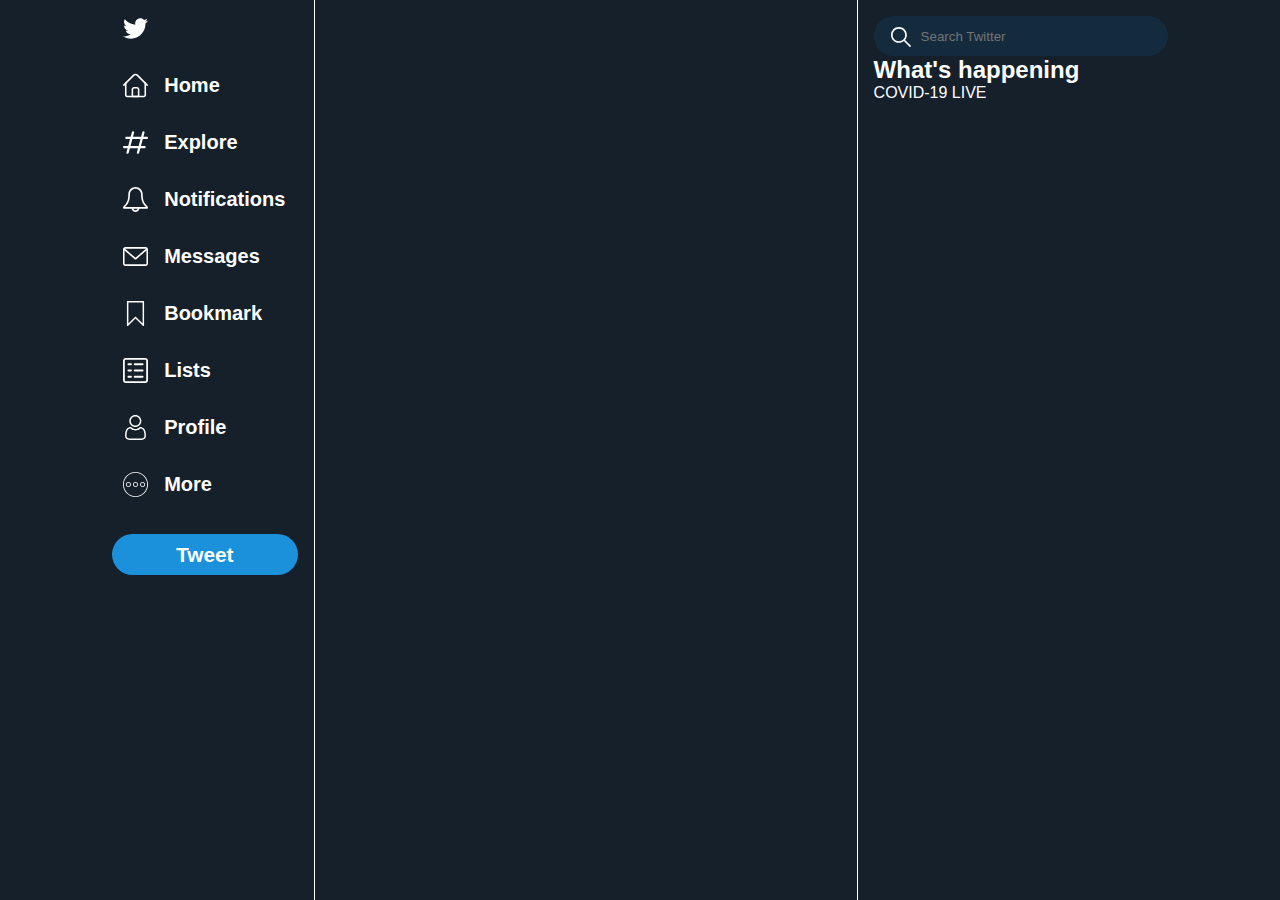
<file: twitter_dummy/index.html>
<!DOCTYPE html>
<html lang="en">
<head>
    <meta charset="UTF-8">
    <meta name="viewport" content="width=device-width, initial-scale=1.0">
    <title>Twitter Dummy</title>
    <link rel="stylesheet" href="/twitter_dummy/css/style.css">
</head>
<body>
    <div class="wrapper">
        <nav>
            <div class="logo">
                <img src="/twitter_dummy/images/twitter-log.svg" width="25" height="25" alt="twitter-logo">
            </div>

            <div class="logo">
                <img src="/twitter_dummy/images/home.svg" width="25" height="25" alt="Home">
                <div>
                    Home
                </div>
            </div>
            
            <div class="logo">
                <img src="/twitter_dummy/images/hashtag.svg" width="25" height="25" alt="Explore">
                <div>
                    Explore
                </div>
            </div>
            
            <div class="logo">
                <img src="/twitter_dummy/images/bell.svg" width="25" height="25">
                <div>
                    Notifications
                </div>
            </div>
            
            <div class="logo">
                <img src="/twitter_dummy/images/email.svg" width="25" height="25">
                <div>
                    Messages
                </div>
            </div>
            
            <div class="logo">
                <img src="/twitter_dummy/images/bookmark.svg" width="25" height="25">
                <div>
                    Bookmark
                </div>
            </div>
            
            <div class="logo">
                <img src="/twitter_dummy/images/list.svg" width="25" height="25">
                <div>
                    Lists
                </div>
            </div>
            
            <div class="logo">
                <img src="/twitter_dummy/images/user.svg" width="25" height="25">
                <div>
                    Profile
                </div>
            </div>
            
            <div class="logo">
                <img src="/twitter_dummy/images/more.svg" width="25" height="25">
                <div>
                    More
                </div>
            </div>

            
            <div class="btn-primary text-center col-12">
                    Tweet
            </div>
        </nav>
        <main>
            
        </main>
        <aside>
            <div id="search-input">
                <label for="search"><img width="20" height="20" src="/twitter_dummy/images/search.svg" alt=""></label>
                <input type="text" name="search" placeholder="Search Twitter">
            </div>

            <div class="happening">
                <h2>What's happening</h2>

                <div>
                    <p>COVID-19 LIVE</p>
                    <p></p>
                </div>
            </div>
        </aside>
    </div>
</body>
</html>
</file>
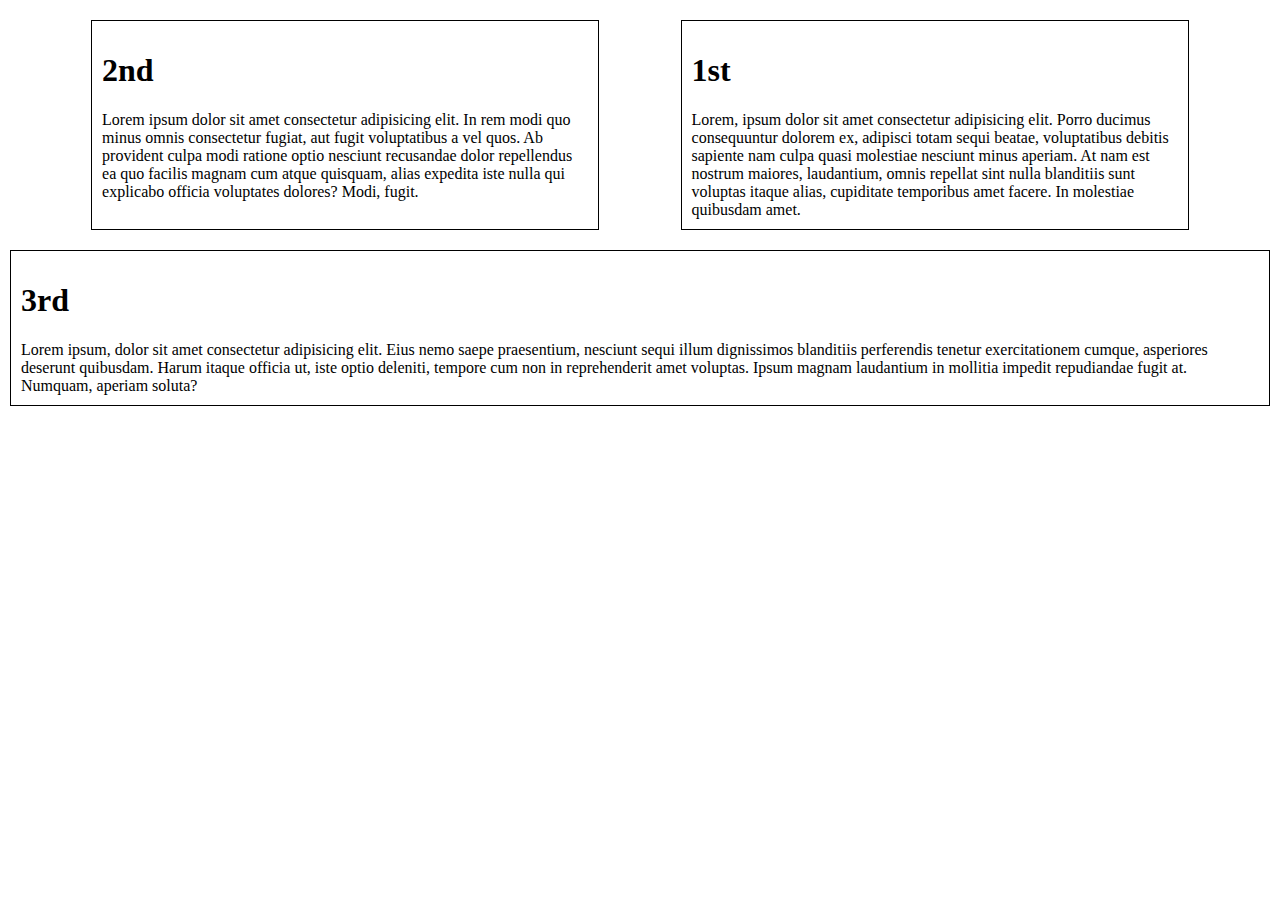
<file: practice/layout.html>
<!DOCTYPE html>
<html lang="en">
<head>
    <title>IETE WORKSHOP</title>
    <style>
        body{
            padding: 10px;
            margin: 0;
        }
        .first, .second, .third{
            border: 1px black solid;
            margin: 10px 0;
            padding: 10px;
        }
        .first, .second{
            flex: .4;
        }

        .first-box{
            display: flex;
            justify-content: space-evenly;
            flex-direction: row-reverse;

        }
    </style>
</head>
<body>
    <div class="first-box">

        <div class="first">
            <h1>1st</h1>
            Lorem, ipsum dolor sit amet consectetur adipisicing elit. Porro ducimus consequuntur dolorem ex, adipisci totam sequi beatae, voluptatibus debitis sapiente nam culpa quasi molestiae nesciunt minus aperiam. At nam est nostrum maiores, laudantium, omnis repellat sint nulla blanditiis sunt voluptas itaque alias, cupiditate temporibus amet facere. In molestiae quibusdam amet.
        </div>
        
        <div class="second">
            <h1>2nd</h1>
            Lorem ipsum dolor sit amet consectetur adipisicing elit. In rem modi quo minus omnis consectetur fugiat, aut fugit voluptatibus a vel quos. Ab provident culpa modi ratione optio nesciunt recusandae dolor repellendus ea quo facilis magnam cum atque quisquam, alias expedita iste nulla qui explicabo officia voluptates dolores? Modi, fugit.
        </div>
        
    </div>

    <div class="third">
        <h1>3rd</h1>
        Lorem ipsum, dolor sit amet consectetur adipisicing elit. Eius nemo saepe praesentium, nesciunt sequi illum dignissimos blanditiis perferendis tenetur exercitationem cumque, asperiores deserunt quibusdam. Harum itaque officia ut, iste optio deleniti, tempore cum non in reprehenderit amet voluptas. Ipsum magnam laudantium in mollitia impedit repudiandae fugit at. Numquam, aperiam soluta?
    </div>
</body>
</html>
</file>
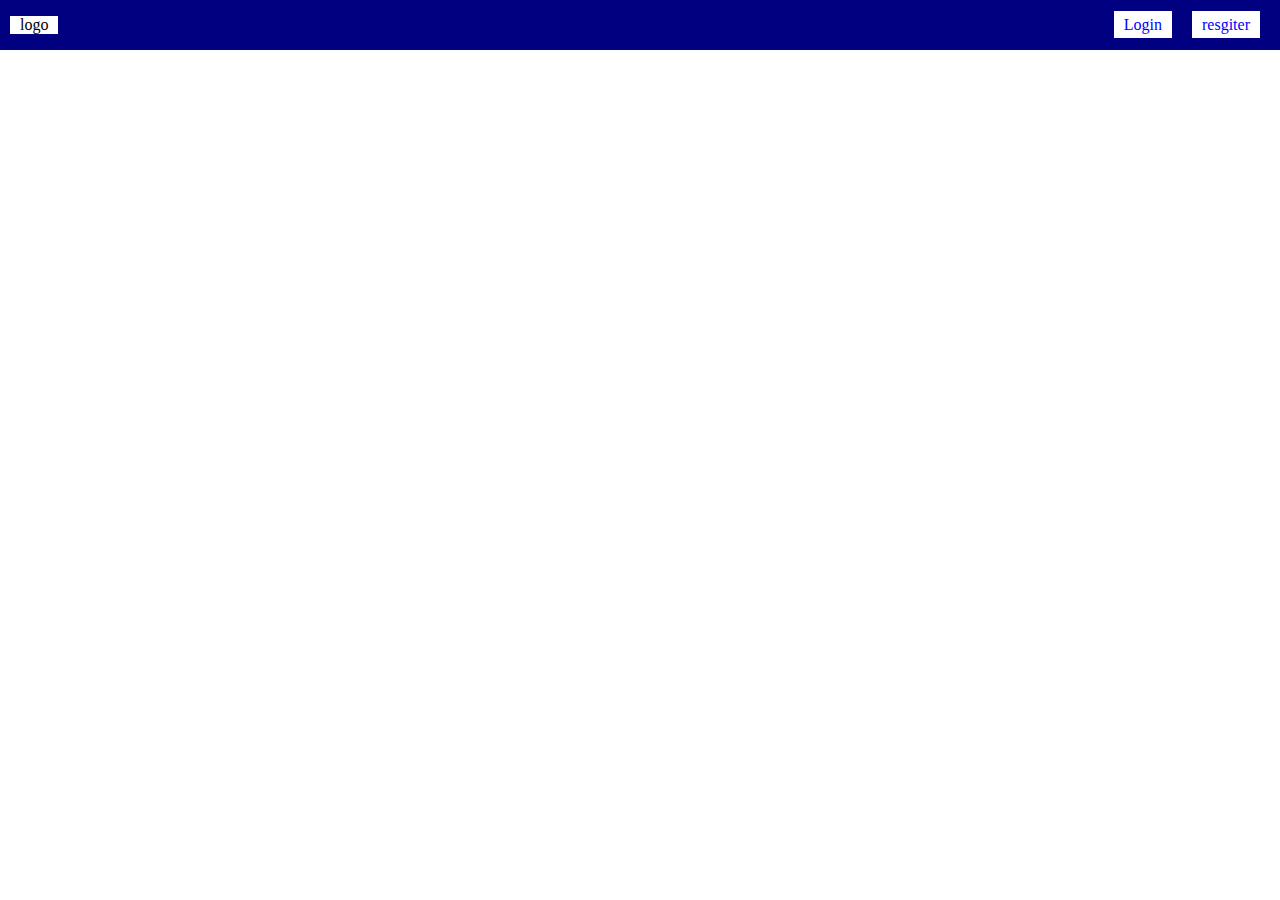
<file: practice/nav.html>
<!DOCTYPE html>
<html lang="en">
<head>
    <title>IETE WORKSHOP</title>
    <style>
        *{
            padding: 0;
            margin: 0;
        }
        nav{
            display: flex;
            justify-content: space-between;
            align-items: center;
            height: 50px;
            background-color: navy;
            color: white;

        }
        a{
            color: white;
            text-decoration: none;
        }
        .logo{
            padding: 0 10px;
            margin: 0 10px;
            background: white;
            color: black;
        }
        ul{
            list-style-type: none;
            display: flex;
            margin-right: 10px;
        }
        ul>li{
            margin: 0 10px;
        }
        .btn{
            background-color: white;
            color: blue;
            padding: 5px 10px;
        }
    </style>
</head>
<body>
    <nav>
        <div class="logo">
            logo
        </div>
        <div >
            <ul>
                <li><a href="#" class="btn">Login</a></li>
                <li><a href="#" class="btn">resgiter</a></li>
            </ul>
        </div>
    </nav>
</body>
</html>
</file>
<file: twitter_dummy/css/style.css>
*{
    margin: 0;
    padding: 0;
    box-sizing: border-box;
    font-family: Helvetica, sans-serif;
}
body{
    background-color: #15202b;
    color: #fff;
}
.wrapper{
    width: 85%;
    margin: 0 auto;
    display: flex;
    justify-content: center;
}

nav{
    text-align: left;
    font-weight: bold;
    display: flex;
    justify-content: left;
    align-items: flex-start;
    flex-direction: column;
    width: 20%;
    padding: 0 1em;
}
main{
    width: 50%;
    border: 1px #fff solid;
    height: 100vh;
    border-top: none;
    border-bottom: none;
    overflow-y: auto;
}
aside{
    width: 30%;
    padding: 1em;
}

.logo>div{
    font-size: 20px;
    margin-left: .8em;
}

.logo{
    cursor: pointer;
    display: inline-flex;
    justify-content: left;
    align-items: center;
    margin: .3em 0;
    padding: .7em;
    transition: background 200ms ease-in;
    border-radius: 30px;
}

.logo:hover{
    background-color: rgba(29, 161, 242, .2);
    color: #1da1f2;
}

.text-center{
    text-align: center;
}
.btn-primary{
    border: none;
    background-color: #1a91da;
    height: 2em;
    font-size: 1.3em;
    width: 8em;
    border-radius: 2em;
    font-weight: bold;
    line-height: 2em;
    cursor: pointer;
    margin: 1em auto;
}
.btn-primary:hover{
    background-color: #136aa0;
}
.col-12{
    width: 100%;
}

#search-input{
    display:flex;
    justify-content: center;
    height: 40px;
    background-color: #136aa02a;
    align-items: center;
    border-radius: 30px;
    padding: 1em;
    box-sizing: border-box;
    border: 1px solid transparent;
}

#search-input>label{
    margin-top: 5px;
}
#search-input>input{
    background: none;
    border: none;
    width: 100%;
    color: #fff;
    padding: 0 10px;
}


#search-input:hover{
    border: 1px solid #136aa0;
}
</file>
